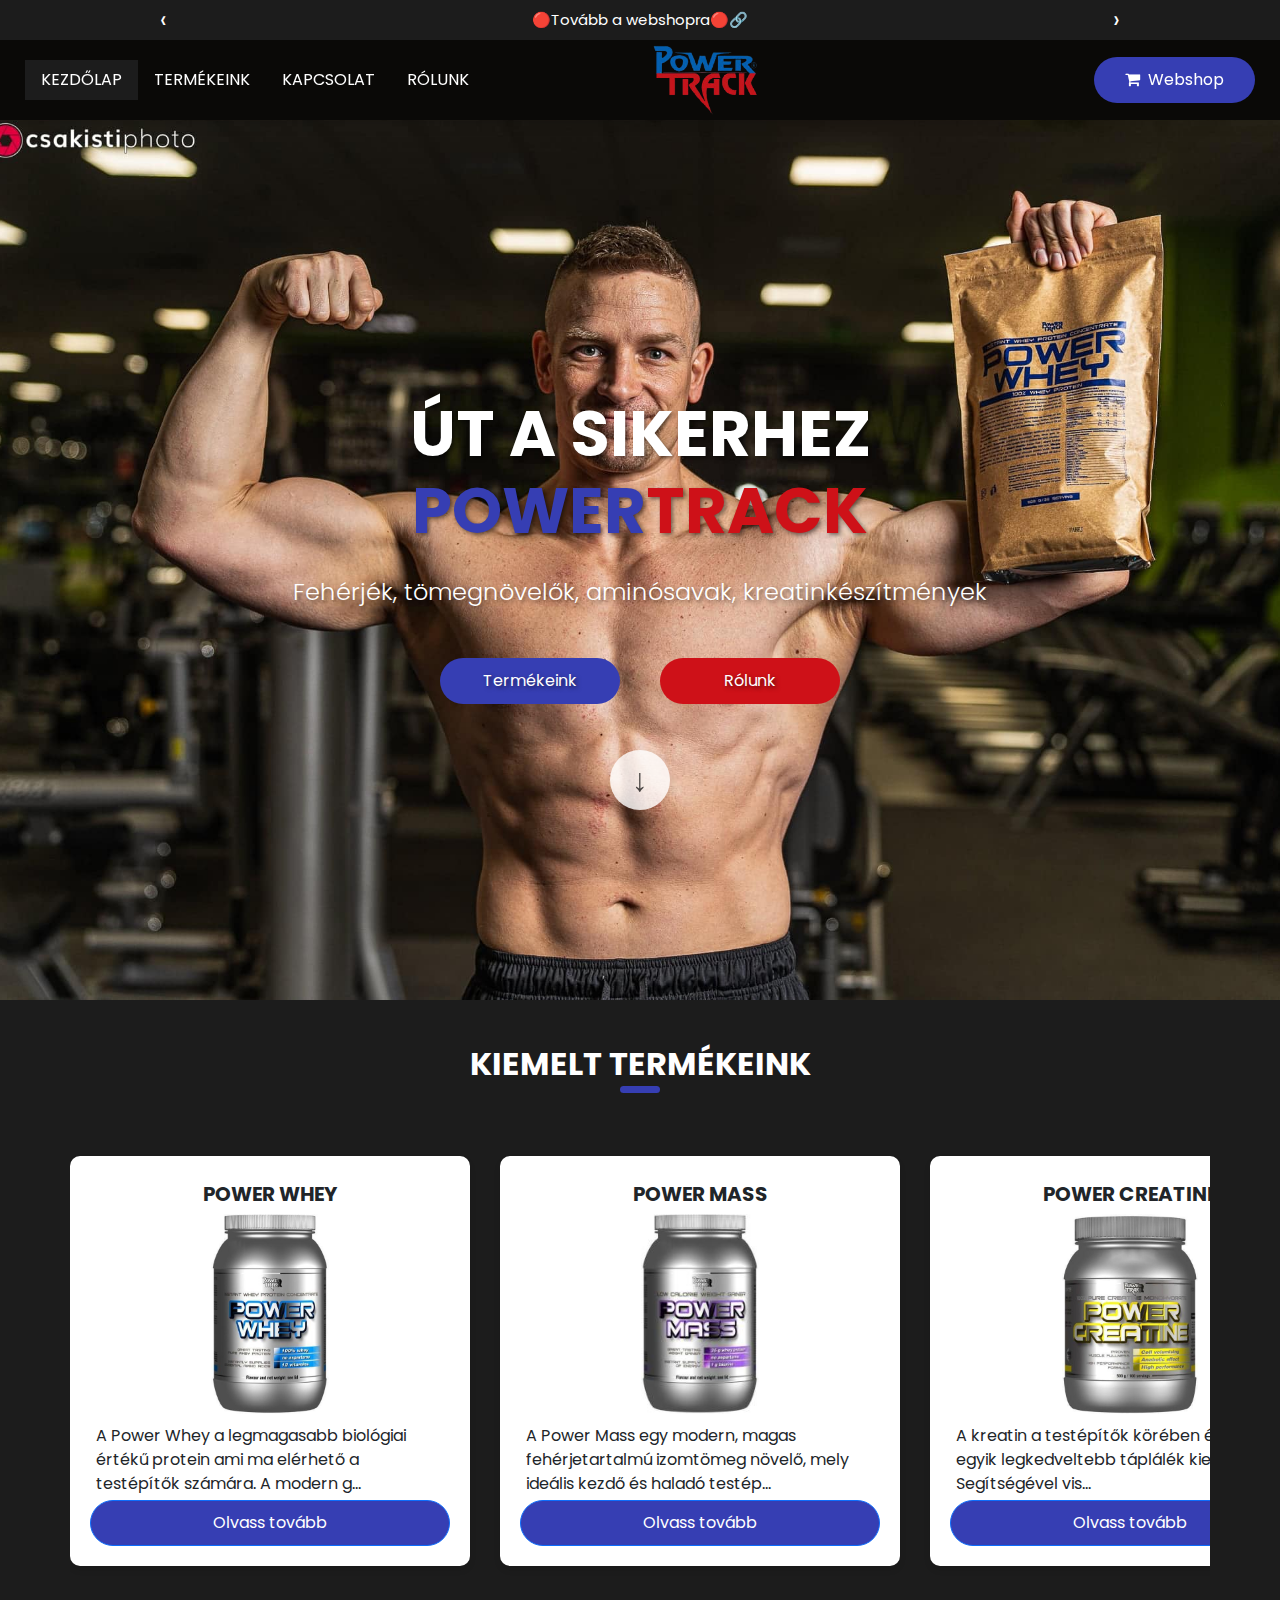
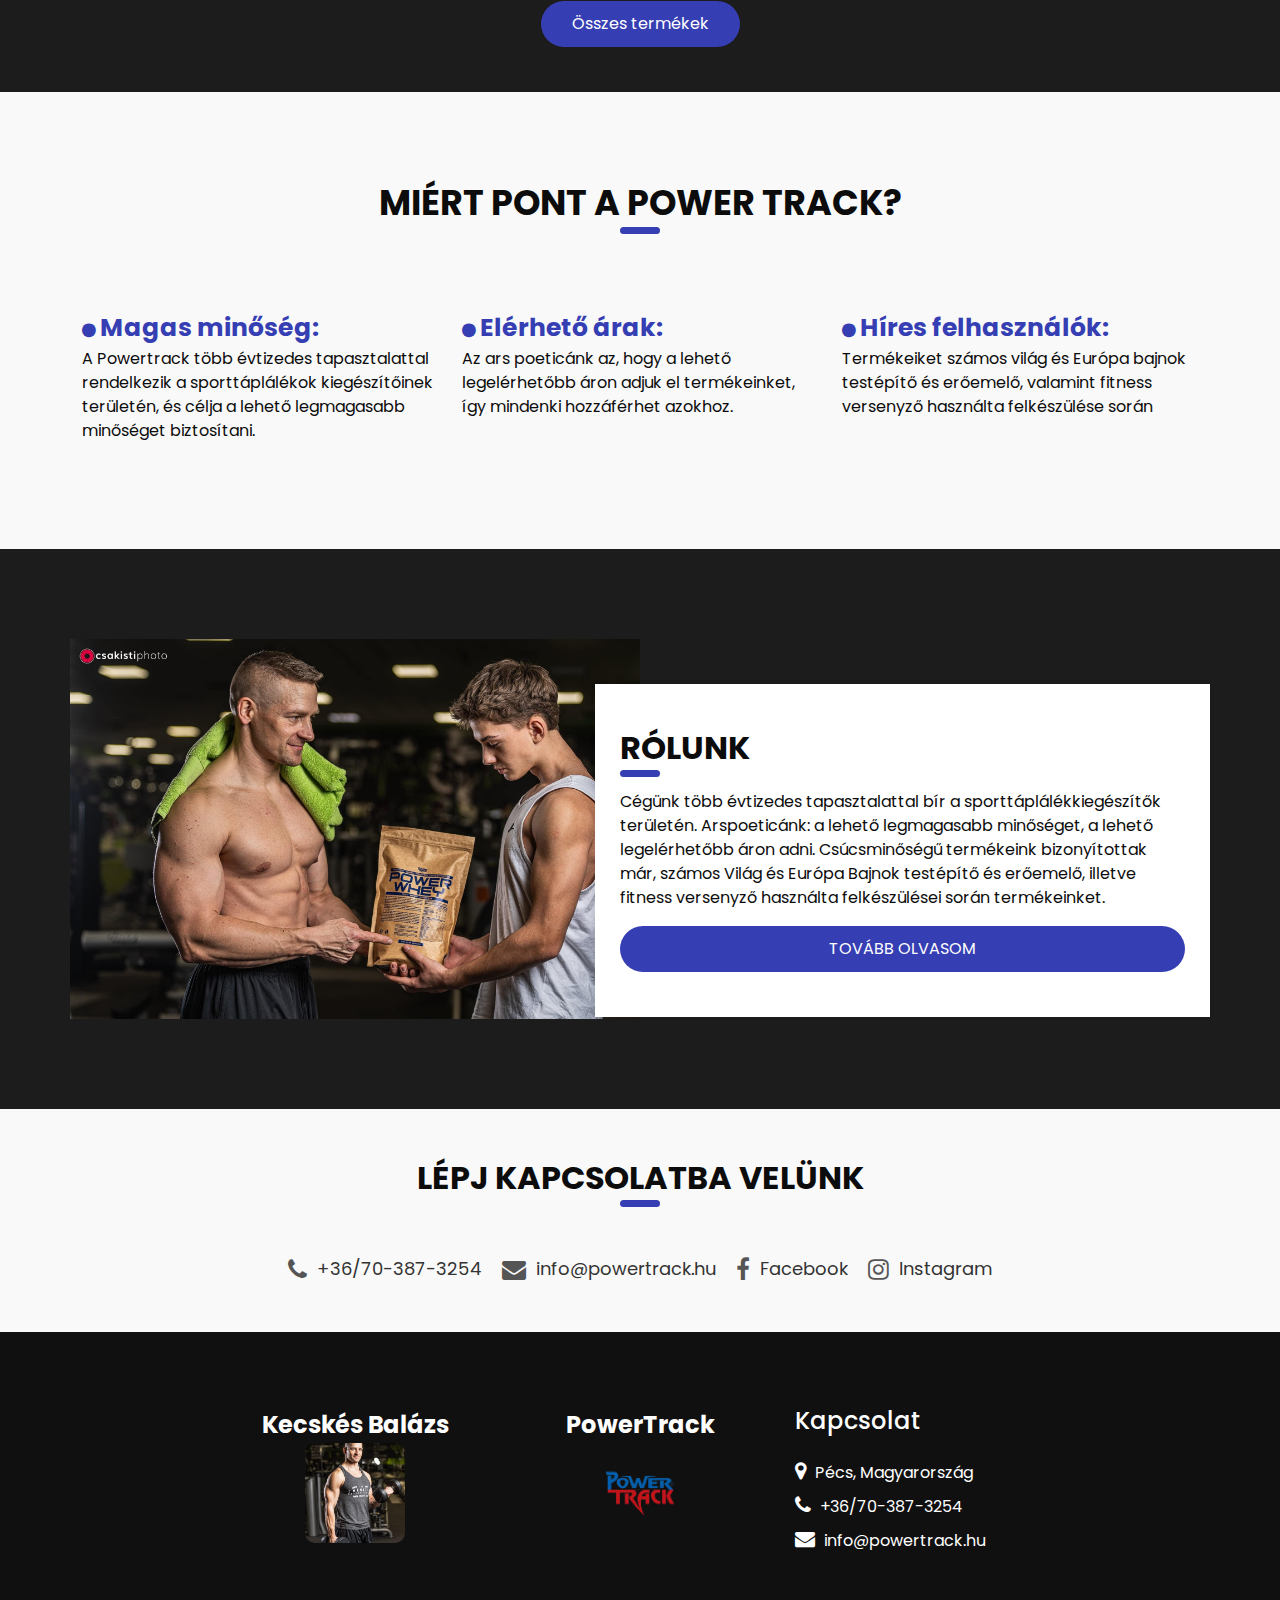
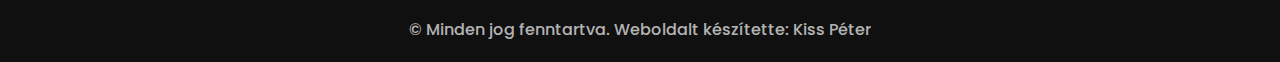
<file: index.html>
<!DOCTYPE html>
<html lang="hu">
<head>
  <meta charset="utf-8" />
  <meta http-equiv="X-UA-Compatible" content="IE=edge" />
  <meta name="viewport" content="width=device-width, initial-scale=1, shrink-to-fit=no" />
  <meta name="keywords" content="" />
  <meta name="description" content="PowerTrack - Magasminőségű fehérjék, tömegnövelők, aminosavak és kreatin készítmények." />
  <meta name="author" content="" />
  <link rel="shortcut icon" href="assets/img/favicon.png" type="image/x-icon">
  <title>PowerTrack - Prémium Táplálékkiegészítők - Út a sikerhez</title>
  <link href="https://cdn.jsdelivr.net/npm/bootstrap@5.3.3/dist/css/bootstrap.min.css" rel="stylesheet">
  <link href="https://fonts.googleapis.com/css?family=Open+Sans:400,700|Poppins:400,600,700&display=swap" rel="stylesheet">
  <link href="css/style.css" rel="stylesheet" />
</head>

<body>
  <div id="scroll-arrow" class="scroll-arrow">↓</div>
  <header class="header">
    <div class="header_top">
      <!-- Fejléc felső része ha van -->
    </div>
    <div class="header_bottom">
      <div class="container-fluid">
        <nav class="navbar navbar-expand-lg custom_nav-container">
          <div class="d-flex align-items-center">
            <button class="navbar-toggler" type="button" data-bs-toggle="collapse" data-bs-target="#navbarNav">
              <span class="navbar-toggler-icon"></span>
            </button>
            <div class="collapse navbar-collapse" id="navbarNav">
              <ul class="navbar-nav me-auto mb-2 mb-lg-0">
                <li class="nav-item active">
                  <a class="nav-link" href="index.html">Kezdőlap</a>
                </li>
                <li class="nav-item">
                  <a class="nav-link" href="products.html">Termékeink</a>
                </li>
                <li class="nav-item">
                  <a class="nav-link" href="contact.html">Kapcsolat</a>
                </li>
                <li class="nav-item">
                  <a class="nav-link" href="about.html">Rólunk</a>
                </li>
              </ul>
            </div>
          </div>

          <a class="navbar-brand mx-auto" href="index.html">
            <img src="assets/img/cropped-nowhite.png" alt="PowerTrack logo" width="150">
          </a>

          <div class="d-flex align-items-center ms-lg-auto">
            <a href="https://0ri1ug-j1.myshopify.com/" class="btn btn-cart">
              <i class="fa fa-shopping-cart me-2"></i>Webshop
            </a>
          </div>
        </nav>
      </div>
    </div>
  </header>

  <!-- Fő Hero Szekció -->
  <section class="hero-section">
    <div class="hero-media">
      <img class="hero-img desktop-img" src="assets/img/homepage/powertrack.jpeg" alt="PowerTrack főoldal">
      <img class="hero-img mobile-img" src="assets/img/img/powerwhey.jpeg" alt="Mobil nézet">
    </div>

    <div class="hero-content container">
      <div class="hero-text text-center">
        <h1 class="hero-title mb-4">
          ÚT A SIKERHEZ <br>
          <span class="brand-blue">POWER</span><span class="brand-red">TRACK</span>
        </h1>
        <p class="hero-subtitle lead mb-5">
          Fehérjék, tömegnövelők, aminósavak, kreatinkészítmények
        </p>
        <div class="hero-actions">
          <a href="products.html" class="btn btn-hero btn-hero-primary me-3">Termékeink</a>
          <a href="about.html" class="btn2 btn btn-hero btn-hero-secondary">Rólunk</a>
        </div>
      </div>
    </div>
  </section>

  <!-- Fejléc -->

  <section class="service_section layout_padding2">
    <div class="container">
      <a href="products.html" class="heading_container heading_center">
        <h2>
          Kiemelt termékeink
        </h2>
      </a>
      <div class="row" id="featured-products"> </div>
      </div>
      <div class="btn_container">
        <a href="products.html#all-products" class="btn">Összes termékek</a>
      </div>
  </section>

  <section class="client_section layout_padding">
    <div class="container">
      <div class="heading_container heading_center">
        <h2>Miért pont a Power Track?</h2>
      </div>
      <div class="row">
        <div class="col-md-4">
          <div class="detail-box">
            <a class="contact_link2">
              <i class="fa fa-circle" aria-hidden="true"></i>
              <span>Magas minőség:</span>
            </a>
            <div class="text-box">
              <p>
                A Powertrack több évtizedes tapasztalattal rendelkezik a sporttáplálékok kiegészítőinek területén, és célja a lehető legmagasabb minőséget biztosítani.
              </p>
            </div>
          </div>
        </div>
        <div class="col-md-4">
          <div class="detail-box">
            <a class="contact_link2">
              <i class="fa fa-circle" aria-hidden="true"></i>
              <span>Elérhető árak:</span>
            </a>
            <div class="text-box">
              <p>
                Az ars poeticánk az, hogy a lehető legelérhetőbb áron adjuk el termékeinket, így mindenki hozzáférhet azokhoz.
              </p>
            </div>
          </div>
        </div>
        <div class="col-md-4">
          <div class="detail-box">
            <a class="contact_link2">
              <i class="fa fa-circle" aria-hidden="true"></i>
              <span>Híres felhasználók:</span>
            </a>
            <div class="text-box">
              <p>
                Termékeiket számos világ és Európa bajnok testépítő és erőemelő, valamint fitness versenyző használta felkészülése során
              </p>
            </div>
          </div>
        </div>
      </div>
    </div>
  </section>
  
<section id="about-section" class="about_section layout_padding">
  <div class="container">
    <div class="row">
      <div class="col-12 col-md-6 px-0">
        <div class="img_container">
          <div class="img-box">
            <img src="assets/img/img/kikvagyunkmi.jpeg" alt="Kik vagyunk mi?" />
          </div>
        </div>
      </div>
      <div class="col-12 col-md-6 px-0">
        <div class="detail-box">
          <div class="heading_container ">
            <h2>
              Rólunk
            </h2>
          </div>
          <p>
            Cégünk több évtizedes tapasztalattal bír a sporttáplálékkiegészítők területén.  Arspoeticánk: a lehető legmagasabb minőséget, a lehető legelérhetőbb áron adni. Csúcsminőségű termékeink bizonyítottak már, számos Világ és Európa Bajnok testépítő és erőemelő, illetve fitness versenyző használta felkészülései során termékeinket.
          </p>
          <div class="btn-box">
            <a href="/about.html" class="btn btn-primary">
              Tovább olvasom
          </a>
          </div>
        </div>
      </div>
    </div>
  </div>
</section>

<section class="contact_section layout_padding">
  <div class="container">
      <div class="heading_container heading_center">
          <h2>Lépj kapcsolatba velünk</h2>
      </div>
      <div class="contact_links">
          <a href="tel:+36703873254" class="contact_item">
              <i class="fa fa-phone" aria-hidden="true"></i>
              <span>+36/70-387-3254</span>
          </a>
          <a href="mailto:info@powertrack.hu" class="contact_item">
              <i class="fa fa-envelope" aria-hidden="true"></i>
              <span>info@powertrack.hu</span>
          </a>
          <a href="https://www.facebook.com/p/Power-Track-100064972115437/" target="_blank" class="contact_item">
              <i class="fa fa-facebook" aria-hidden="true"></i>
              <span>Facebook</span>
          </a>
          <a href="https://instagram.com/power_track_slimmi" target="_blank" class="contact_item">
              <i class="fa fa-instagram" aria-hidden="true"></i>
              <span>Instagram</span>
          </a>
      </div>
  </div>
</section>
  <script src="js/custom.js"></script>
  <script src="https://cdn.jsdelivr.net/npm/bootstrap@5.3.0-alpha3/dist/js/bootstrap.bundle.min.js"></script>
</html>
</file>
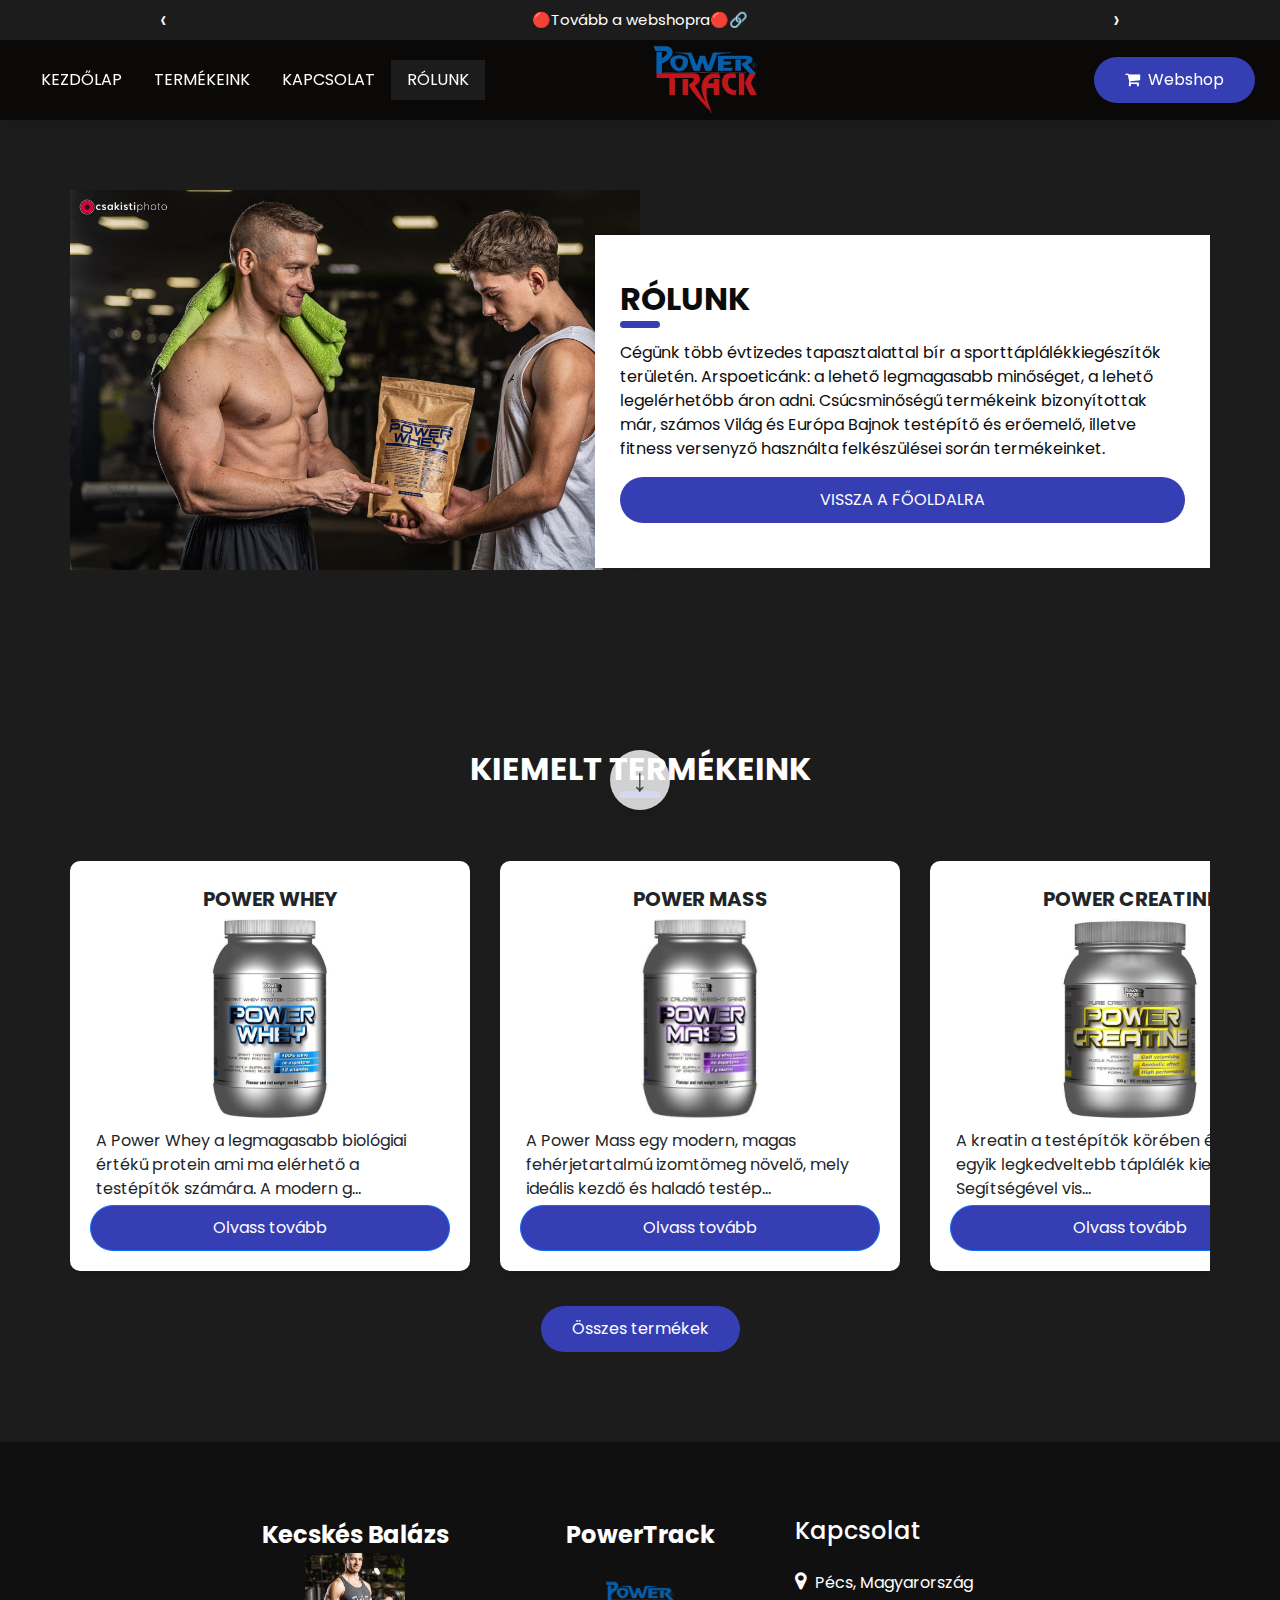
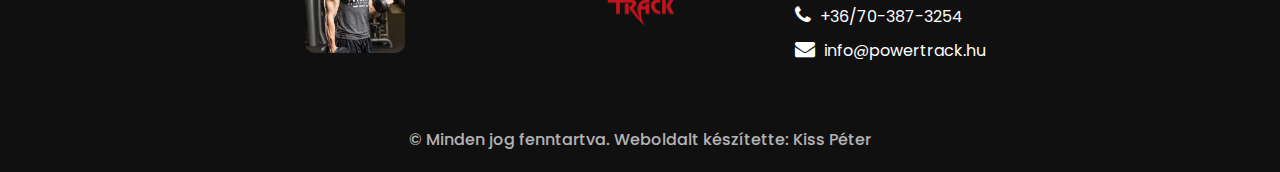
<file: about.html>
<!DOCTYPE html>
<html lang="hu">
<head>
  <meta charset="utf-8" />
  <meta http-equiv="X-UA-Compatible" content="IE=edge" />
  <meta name="viewport" content="width=device-width, initial-scale=1, shrink-to-fit=no" />
  <meta name="keywords" content="" />
  <meta name="description" content="Cégünk több évtizedes tapasztalattal bír a sporttáplálékkiegészítők területén.  Arspoeticánk: a lehető legmagasabb minőséget, a lehető legelérhetőbb áron adni. Csúcsminőségű termékeink bizonyítottak már, számos Világ és Európa Bajnok testépítő és erőemelő, illetve fitness versenyző használta felkészülései során termékeinket." />
  <meta name="author" content="" />
  <link rel="shortcut icon" href="assets/img/favicon.png" type="image/x-icon">
  <title>PowerTrack - Rólunk - Út a sikerhez</title>
  <link href="https://cdn.jsdelivr.net/npm/bootstrap@5.3.3/dist/css/bootstrap.min.css" rel="stylesheet" integrity="sha384-QWTKZyjpPEjISv5WaRU9OFeRpok6YctnYmDr5pNlyT2bRjXh0JMhjY6hW+ALEwIH" crossorigin="anonymous">
  <link href="https://fonts.googleapis.com/css?family=Open+Sans:400,700|Poppins:400,600,700&display=swap" rel="stylesheet" />
  <link href="css/style.css" rel="stylesheet" />
</head>
<body>
  <div id="scroll-arrow" class="scroll-arrow">↓</div>
  <header class="header">
    <div class="header_top">
      <!-- Fejléc felső része ha van -->
    </div>
    <div class="header_bottom">
      <div class="container-fluid">
        <nav class="navbar navbar-expand-lg custom_nav-container">
          <div class="d-flex align-items-center">
            <button class="navbar-toggler" type="button" data-bs-toggle="collapse" data-bs-target="#navbarNav">
              <span class="navbar-toggler-icon"></span>
            </button>
            <div class="collapse navbar-collapse" id="navbarNav">
              <ul class="navbar-nav me-auto mb-2 mb-lg-0">
                <li class="nav-item">
                  <a class="nav-link" href="index.html">Kezdőlap</a>
                </li>
                <li class="nav-item">
                  <a class="nav-link active" href="products.html">Termékeink</a>
                </li>
                <li class="nav-item">
                  <a class="nav-link" href="contact.html">Kapcsolat</a>
                </li>
                <li class="nav-item active">
                  <a class="nav-link" href="about.html">Rólunk</a>
                </li>
              </ul>
            </div>
          </div>

          <a class="navbar-brand mx-auto" href="index.html">
            <img src="assets/img/cropped-nowhite.png" alt="PowerTrack logo" width="150">
          </a>

          <div class="d-flex align-items-center ms-lg-auto">
            <a href="webshop.html" class="btn btn-cart">
              <i class="fa fa-shopping-cart me-2"></i>Webshop
            </a>
          </div>
        </nav>
      </div>
    </div>
  </header>
  <section id="about-section" class="about_section layout_padding">
    <div class="container">
      <div class="row">
        <div class="col-12 col-md-6 px-0">
          <div class="img_container">
            <div class="img-box">
              <img src="assets/img/img/kikvagyunkmi.jpeg" alt="Kik vagyunk mi?" />
            </div>
          </div>
        </div>
        <div class="col-12 col-md-6 px-0">
          <div class="detail-box">
            <div class="heading_container ">
              <h2>
                Rólunk
              </h2>
            </div>
            <p>
              Cégünk több évtizedes tapasztalattal bír a sporttáplálékkiegészítők területén.  Arspoeticánk: a lehető legmagasabb minőséget, a lehető legelérhetőbb áron adni. Csúcsminőségű termékeink bizonyítottak már, számos Világ és Európa Bajnok testépítő és erőemelő, illetve fitness versenyző használta felkészülései során termékeinket.
            </p>
            <div class="btn-box">
              <a href="/index.html" class="btn btn-primary">
                Vissza a főoldalra
              </a>
            </div>
          </div>
        </div>
      </div>
    </div>
  </section>

  <section class="service_section layout_padding">
    <div class="container">
      <a href="products.html" class="heading_container heading_center">
        <h2>
          Kiemelt termékeink
        </h2>
      </a>
      <div class="row" id="featured-products"> </div>
      </div>
      <div class="btn_container">
        <a href="products.html#all-products" class="btn">Összes termékek</a>
      </div>
  </section>

  <script src="js/custom.js"></script>
  <script src="https://cdn.jsdelivr.net/npm/bootstrap@5.3.0-alpha3/dist/js/bootstrap.bundle.min.js"></script>
</body>

</html>
</file>
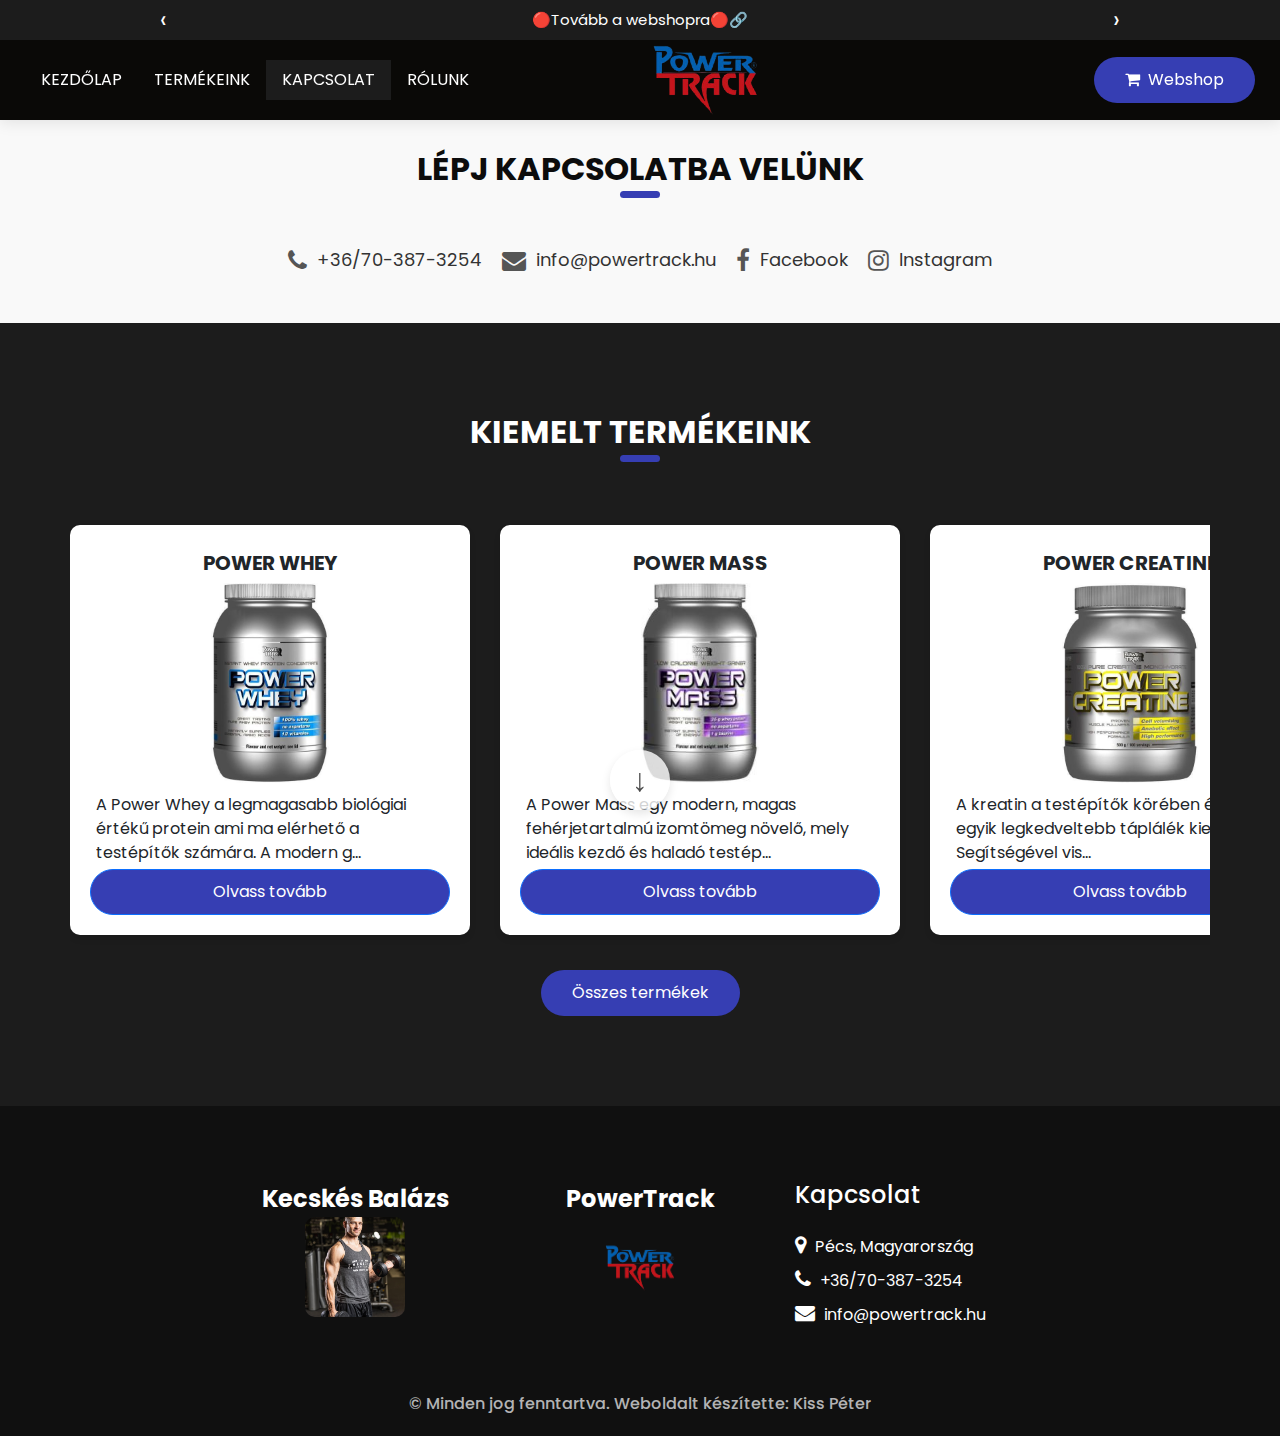
<file: contact.html>
<!DOCTYPE html>
<html lang="hu">
<head>
  <meta charset="utf-8" />
  <meta http-equiv="X-UA-Compatible" content="IE=edge" />
  <meta name="viewport" content="width=device-width, initial-scale=1, shrink-to-fit=no" />
  <meta name="keywords" content="" />
  <meta name="description" content="Powertrack - Elérhetőség/kapcsolat: Telefon: +36=70-387-3254 E-Mail: info@powertrack.hu" />
  <meta name="author" content="" />
  <link rel="shortcut icon" href="assets/img/favicon.png" type="image/x-icon">
  <title>PowerTrack - Elérhetőség - Út a sikerhez</title>
  <link href="https://cdn.jsdelivr.net/npm/bootstrap@5.3.3/dist/css/bootstrap.min.css" rel="stylesheet" integrity="sha384-QWTKZyjpPEjISv5WaRU9OFeRpok6YctnYmDr5pNlyT2bRjXh0JMhjY6hW+ALEwIH" crossorigin="anonymous">
  <link href="https://fonts.googleapis.com/css?family=Open+Sans:400,700|Poppins:400,600,700&display=swap" rel="stylesheet" />
  <link href="css/style.css" rel="stylesheet" />
</head>
<body>
  <div id="scroll-arrow" class="scroll-arrow">↓</div>
  <header class="header">
    <div class="header_top">
      <!-- Fejléc felső része ha van -->
    </div>
    <div class="header_bottom">
      <div class="container-fluid">
        <nav class="navbar navbar-expand-lg custom_nav-container">
          <div class="d-flex align-items-center">
            <button class="navbar-toggler" type="button" data-bs-toggle="collapse" data-bs-target="#navbarNav">
              <span class="navbar-toggler-icon"></span>
            </button>
            <div class="collapse navbar-collapse" id="navbarNav">
              <ul class="navbar-nav me-auto mb-2 mb-lg-0">
                <li class="nav-item">
                  <a class="nav-link" href="index.html">Kezdőlap</a>
                </li>
                <li class="nav-item">
                  <a class="nav-link active" href="products.html">Termékeink</a>
                </li>
                <li class="nav-item active">
                  <a class="nav-link" href="contact.html">Kapcsolat</a>
                </li>
                <li class="nav-item">
                  <a class="nav-link" href="about.html">Rólunk</a>
                </li>
              </ul>
            </div>
          </div>

          <a class="navbar-brand mx-auto" href="index.html">
            <img src="assets/img/cropped-nowhite.png" alt="PowerTrack logo" width="150">
          </a>

          <div class="d-flex align-items-center ms-lg-auto">
            <a href="webshop.html" class="btn btn-cart">
              <i class="fa fa-shopping-cart me-2"></i>Webshop
            </a>
          </div>
        </nav>
      </div>
    </div>
  </header>

<section class="contact_section layout_padding">
    <div class="container">
        <div class="heading_container heading_center">
            <h2>Lépj kapcsolatba velünk</h2>
        </div>
        <div class="contact_links">
            <a href="tel:+36703873254" class="contact_item">
                <i class="fa fa-phone" aria-hidden="true"></i>
                <span>+36/70-387-3254</span>
            </a>
            <a href="mailto:info@powertrack.hu" class="contact_item">
                <i class="fa fa-envelope" aria-hidden="true"></i>
                <span>info@powertrack.hu</span>
            </a>
            <a href="https://www.facebook.com/p/Power-Track-100064972115437/" target="_blank" class="contact_item">
                <i class="fa fa-facebook" aria-hidden="true"></i>
                <span>Facebook</span>
            </a>
            <a href="https://instagram.com/power_track_slimmi" target="_blank" class="contact_item">
                <i class="fa fa-instagram" aria-hidden="true"></i>
                <span>Instagram</span>
            </a>
        </div>
    </div>
  </section>

  <section class="service_section layout_padding">
    <div class="container">
      <a href="products.html" class="heading_container heading_center">
        <h2>
          Kiemelt termékeink
        </h2>
      </a>
      <div class="row" id="featured-products"> </div>
      </div>
      <div class="btn_container">
        <a href="products.html#all-products" class="btn">Összes termékek</a>
      </div>
  </section>

  <script src="js/custom.js"></script>
  <script src="https://cdn.jsdelivr.net/npm/bootstrap@5.3.0-alpha3/dist/js/bootstrap.bundle.min.js"></script>
</body>
</html>
</file>
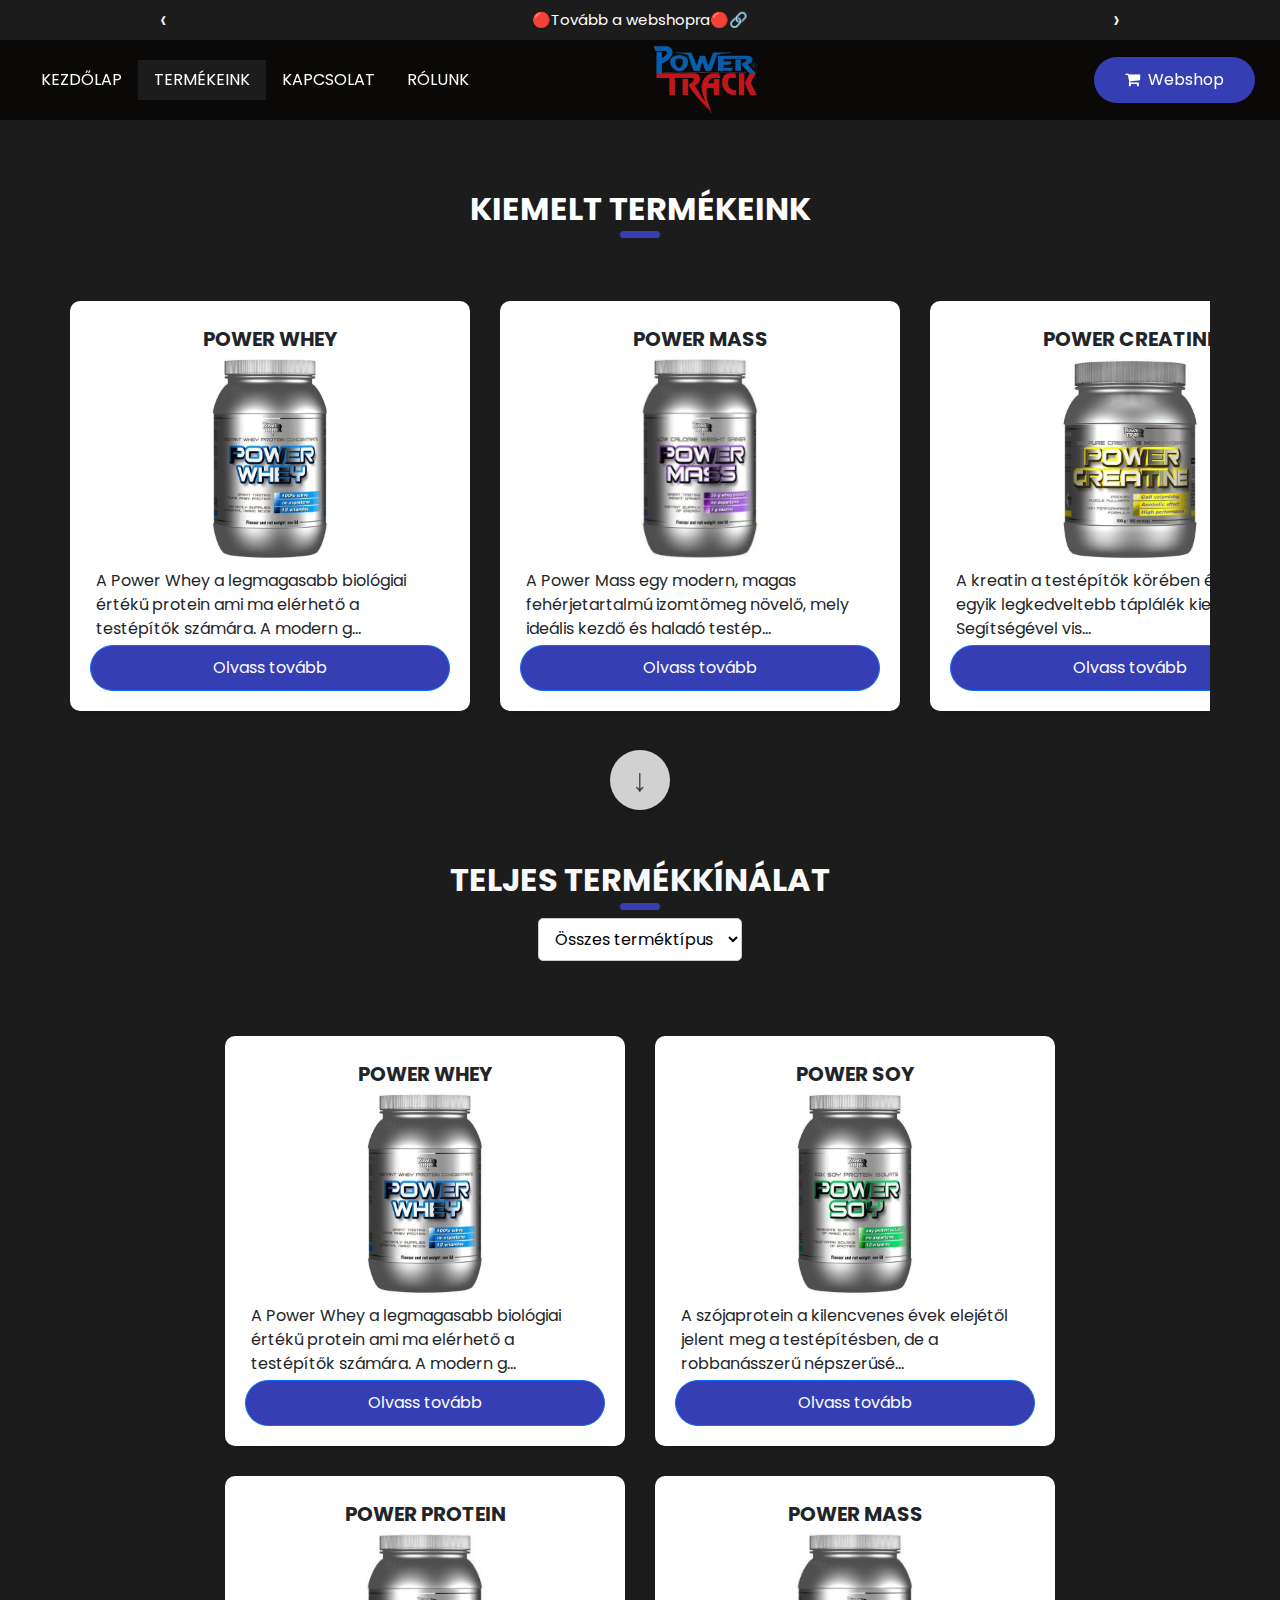
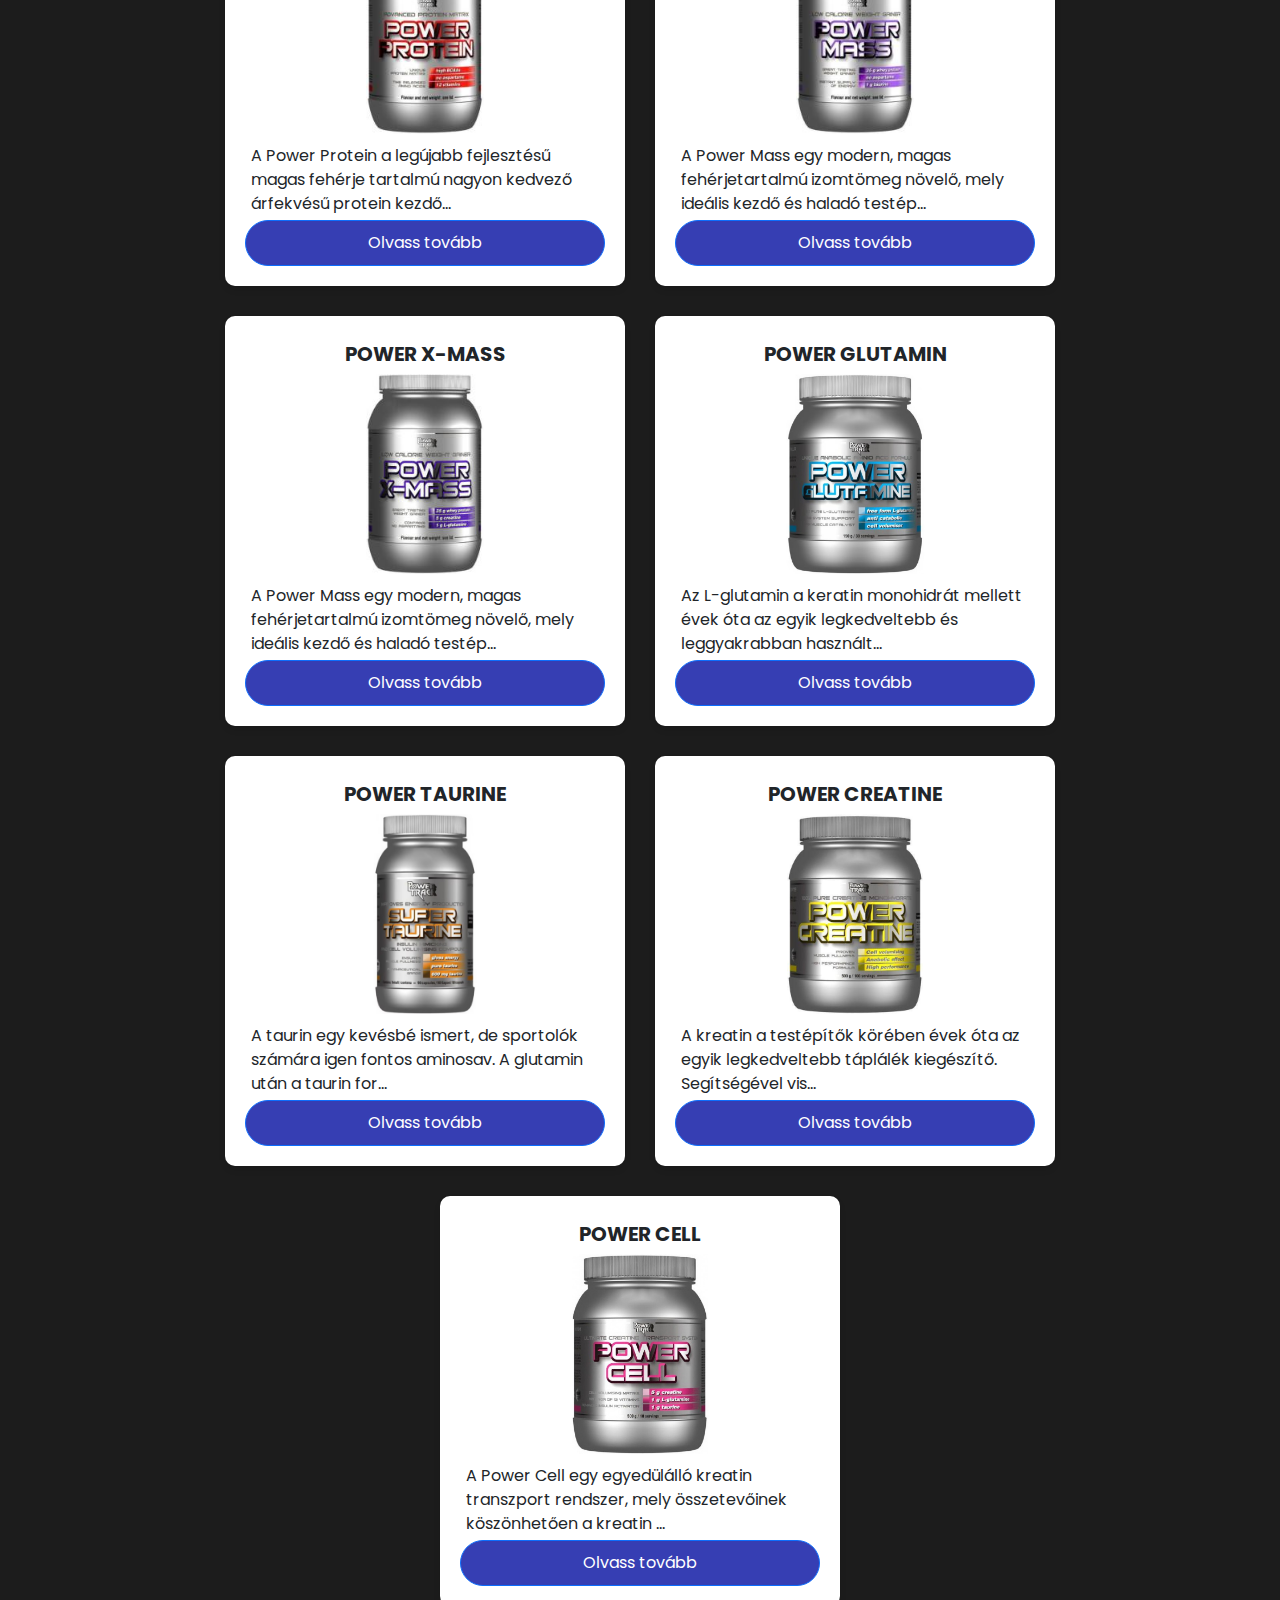
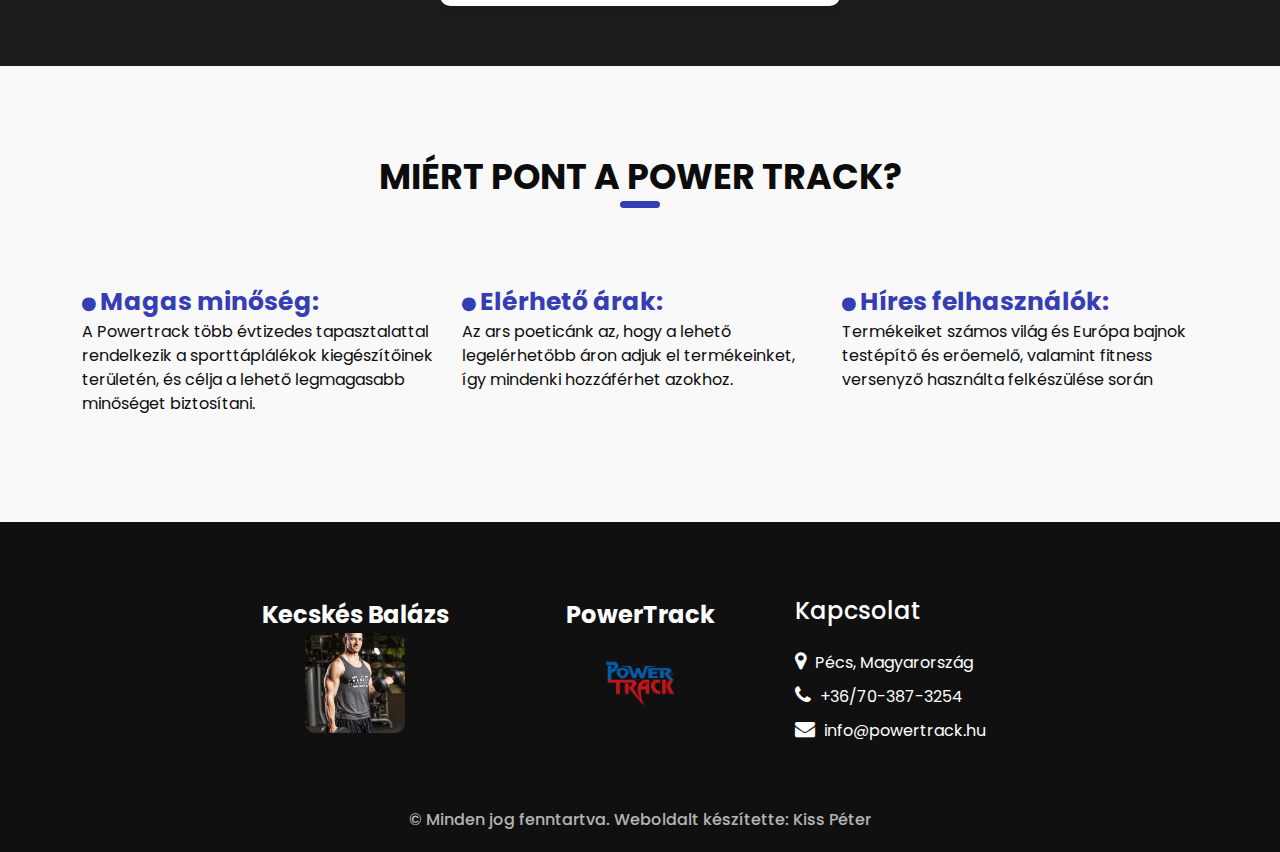
<file: products.html>
<!DOCTYPE html>
<html lang="hu">
    <head>
        <meta charset="utf-8" />
        <meta http-equiv="X-UA-Compatible" content="IE=edge" />
        <meta name="viewport" content="width=device-width, initial-scale=1, shrink-to-fit=no" />
        <meta name="keywords" content="" />
        <meta name="description" content="Powertrack - Termékeink: Fehérjék:, Power Whey, Power Soy, Power Protein, Tömegnövelők: Power Mass, Power X-Mass Aminosavak:, Power Glutamin, Power Taurine, Kreatin készítmények:, Power Creatin, Power Cell" />
        <meta name="author" content="" />
        <link rel="shortcut icon" href="assets/img/favicon.png" type="image/x-icon">
        <title>PowerTrack termékek | Fehérjék, tömegnövelők, aminósavak, kreatinkészítmények</title>
        <link href="https://cdn.jsdelivr.net/npm/bootstrap@5.3.3/dist/css/bootstrap.min.css" rel="stylesheet" integrity="sha384-QWTKZyjpPEjISv5WaRU9OFeRpok6YctnYmDr5pNlyT2bRjXh0JMhjY6hW+ALEwIH" crossorigin="anonymous">
        <link href="https://fonts.googleapis.com/css?family=Open+Sans:400,700|Poppins:400,600,700&display=swap" rel="stylesheet" />
        <link href="css/style.css" rel="stylesheet" />
    </head>
      <body>
        <div id="scroll-arrow" class="scroll-arrow">↓</div>
        <header class="header">
          <div class="header_top">
            <!-- Fejléc felső része ha van -->
          </div>
          <div class="header_bottom">
            <div class="container-fluid">
              <nav class="navbar navbar-expand-lg custom_nav-container">
                <div class="d-flex align-items-center">
                  <button class="navbar-toggler" type="button" data-bs-toggle="collapse" data-bs-target="#navbarNav">
                    <span class="navbar-toggler-icon"></span>
                  </button>
                  <div class="collapse navbar-collapse" id="navbarNav">
                    <ul class="navbar-nav me-auto mb-2 mb-lg-0">
                      <li class="nav-item">
                        <a class="nav-link" href="index.html">Kezdőlap</a>
                      </li>
                      <li class="nav-item active">
                        <a class="nav-link" href="products.html">Termékeink</a>
                      </li>
                      <li class="nav-item">
                        <a class="nav-link" href="contact.html">Kapcsolat</a>
                      </li>
                      <li class="nav-item">
                        <a class="nav-link" href="about.html">Rólunk</a>
                      </li>
                    </ul>
                  </div>
                </div>
      
                <a class="navbar-brand mx-auto" href="index.html">
                  <img src="assets/img/cropped-nowhite.png" alt="PowerTrack logo" width="150">
                </a>
      
                <div class="d-flex align-items-center ms-lg-auto">
                  <a href="webshop.html" class="btn btn-cart">
                    <i class="fa fa-shopping-cart me-2"></i>Webshop
                  </a>
                </div>
              </nav>
            </div>
          </div>
        </header>
      
        
        <section class="service_section layout_padding">
          <div class="container">
            <div class="heading_container heading_center">
              <h2>
                Kiemelt termékeink
              </h2>
            </div>
            <div class="row" id="featured-products">
            </div>
        </section>
      
        <section class="product_list_section layout_padding2">
          <div class="container">
            <div class="heading_container heading_center">
              <h2>Teljes termékkínálat</h2>
              <div class="filters">
                <select id="type-filter">
                  <option value="all">Összes terméktípus</option>
                  <option value="Fehérje">Fehérje</option>
                  <option value="Tömegnövelő">Tömegnövelő</option>
                  <option value="Aminosav">Aminosav</option>
                  <option value="Kreatin">Kreatin</option>
                </select>
              </div>
            </div>
            <div class="row" id="all-products"></div>
          </div>
        </section>

  <section class="client_section layout_padding">
    <div class="container">
      <div class="heading_container heading_center">
        <h2>Miért pont a Power Track?</h2>
      </div>
      <div class="row">
        <div class="col-md-4">
          <div class="detail-box">
            <a class="contact_link2">
              <i class="fa fa-circle" aria-hidden="true"></i>
              <span>Magas minőség:</span>
            </a>
            <div class="text-box">
              <p>
                A Powertrack több évtizedes tapasztalattal rendelkezik a sporttáplálékok kiegészítőinek területén, és célja a lehető legmagasabb minőséget biztosítani.
              </p>
            </div>
          </div>
        </div>
        <div class="col-md-4">
          <div class="detail-box">
            <a class="contact_link2">
              <i class="fa fa-circle" aria-hidden="true"></i>
              <span>Elérhető árak:</span>
            </a>
            <div class="text-box">
              <p>
                Az ars poeticánk az, hogy a lehető legelérhetőbb áron adjuk el termékeinket, így mindenki hozzáférhet azokhoz.
              </p>
            </div>
          </div>
        </div>
        <div class="col-md-4">
          <div class="detail-box">
            <a class="contact_link2">
              <i class="fa fa-circle" aria-hidden="true"></i>
              <span>Híres felhasználók:</span>
            </a>
            <div class="text-box">
              <p>
                Termékeiket számos világ és Európa bajnok testépítő és erőemelő, valamint fitness versenyző használta felkészülése során
              </p>
            </div>
          </div>
        </div>
      </div>
    </div>
  </section>
  
  <script src="js/custom.js"></script>
  <script src="https://cdn.jsdelivr.net/npm/bootstrap@5.3.0-alpha3/dist/js/bootstrap.bundle.min.js"></script>
</body>
</html>
</file>
<file: css/style.css>
/* Import */
@import url("font-awesome.min.css");

/* Base Styles */
body {
  font-family: "Poppins", sans-serif;
  color: #0c0c0c;
  background-color: #ffffff;
}

html {
  scroll-behavior: smooth;
}

html, body {
  overflow-x: hidden;
  max-width: 100%;
}

a,
a:hover,
a:focus {
  text-decoration: none;
}

a:hover,
a:focus {
  color: initial;
}

.btn,
.btn:focus {
  outline: none !important;
  -webkit-box-shadow: none;
          box-shadow: none;
}

/* Layout Padding */

.layout_padding {
  padding-top: 90px;
  padding-bottom: 90px;
}

.layout_padding2 {
  padding-top: 45px;
  padding-bottom: 45px;
}

.layout_padding2-top {
  padding-top: 45px;
}

.layout_padding2-bottom {
  padding-bottom: 45px;
}

.layout_padding-top {
  padding-top: 90px;
}

.layout_padding-bottom {
  padding-bottom: 90px;
}

/* Heading Container */
.heading_container {
  display: flex;
  flex-direction: column;
}

.heading_container h2 {
  position: relative;
  font-weight: bold;
  text-transform: uppercase;
  padding-bottom: 10px;
  text-align: left;
}

.heading_container h2::before {
  content: "";
  width: 40px;
  height: 7px;
  background-color: #363eb3;
  border-radius: 10px;
  position: absolute;
  bottom: 0;
  left: 1;
}

.heading_container.heading_center {
  align-items: center;
  text-align: center;
}

.heading_container.heading_center h2::before {
  left: 50%;
  transform: translateX(-50%);
}

/* Header Section */

/* === Announcement Bar Stílusok === */
.header_top {
  position: relative;
  display: flex;
  justify-content: space-between;
  align-items: center;
  background-color: #1c1c1c;
}

.announcement-bar {
  flex: 1;
  display: flex;
  align-items: center;
  justify-content: center;
  gap: 15px;
  min-height: 40px;
  position: relative;
}

.announcement-container {
  position: relative;
  width: 70%;
  height: 40px;
  overflow: hidden;
  perspective: 800px;
}

.announcement {
  position: absolute;
  width: 100%;
  height: 100%; /* Teljes magasság kitöltése */
  top: 0;
  left: 0;
  display: flex;
  align-items: center; /* Függőleges középre igazítás */
  justify-content: center; /* Vízszintes középre igazítás */
  opacity: 0;
  transition: opacity 0.5s ease;
  color: #fff;
  font-size: 15px;
  padding: 0 15px;
}

.announcement.active {
  opacity: 1;
  transform: translateX(0);
}

.announcement.next {
  transform: translateX(100%);
}

.announcement.prev {
  transform: translateX(-100%);
  opacity: 0;
}

.nav-arrow {
  background: none;
  border: none;
  color: #fff;
  font-size: 24px;
  cursor: pointer;
  padding: 0 10px;
  transition: color 0.3s ease;
  display: flex;
  align-items: center;
  height: 100%;
}

.nav-arrow:hover {
  color: #363eb3;
}

/* === Reszponzív Stílusok === */
@media (max-width: 768px) {
  .announcement-bar {
    position: relative;
    gap: 8px;
    min-height: 50px;
  }

  .announcement-container {
    height: auto;
    min-height: 50px;
  }

  .announcement {
    line-height: 1.4;
    padding: 8px 15px;
    display: flex;
    align-items: center;
    justify-content: center;
    min-height: 50px;
    font-size: 10px;
  }

  .announcement.active {
    transform: translateY(0) translateX(0);
  }

  .nav-arrow {
    font-size: 20px;
    padding: 0 5px;
  }
}

@media (max-width: 480px) {
  .announcement {
    flex-direction: column;
    line-height: 1.3;
    padding: 10px;
  }
  
  .announcement-container {
    width: 75%;
  }
}
.header {
  padding: 0;
  position: fixed;
  top: 0;
  width: 100%;
  z-index: 1000;
}

.header .container-fluid {
  padding-right: 25px;
  padding-left: 25px;
}

.header .nav_container {
  margin: 0 auto;
}

.header_top {
  background-color: #1c1c1c;
  position: relative;
  justify-content: space-between;
  align-items: center;
}

#navbarSupportedContent {
  justify-content: space-between;
}

.custom_nav-container {
  z-index: 99999;
  padding: 0;
}

.custom_nav-container .navbar-nav {
  margin-left: auto;
}

.custom_nav-container .navbar-nav .nav-item .nav-link {
  padding: 0;
  padding: 35px 15px 10px 15px;
  color: #ffffff;
  text-align: center;
  text-transform: uppercase;
  transition: all .2s;
}

.custom_nav-container .navbar-nav .nav-item:hover .nav-link, 
.custom_nav-container .navbar-nav .nav-item.active .nav-link {
  background-color: #1c1c1c;
}

.navbar-brand {
  
  display: flex;
  flex-direction: column;
  align-items: center;
}

.navbar-brand img {
  height: 70px;
  width: auto;
  transition: all 0.3s;
}

.navbar-brand span {
  font-weight: bold;
  color: #ffffff;
  font-size: 24px;
}

.custom_nav-container .navbar-toggler {
  outline: none;
  padding: 0;
  width: 37px;
  height: 42px;
  transition: all 0.3s;
}

.custom_nav-container .navbar-toggler span {
  display: block;
  width: 32px;
  height: 4px;
  background-color: #ffffff;
  border-radius: 15px;
  margin: 7px 0;
  transition: all 0.3s;
  position: relative;
}

.custom_nav-container .navbar-toggler span::before, 
.custom_nav-container .navbar-toggler span::after {
  content: "";
  position: absolute;
  left: 0;
  height: 100%;
  width: 100%;
  background-color: #ffffff;
  border-radius: 15px;
  top: -10px;
  transition: all 0.3s;
}

.custom_nav-container .navbar-toggler span::after {
  top: 10px;
}

.custom_nav-container .navbar-toggler[aria-expanded="true"] {
  transform: rotate(360deg);
}

.custom_nav-container .navbar-toggler[aria-expanded="true"] span {
  transform: rotate(45deg);
}

.custom_nav-container .navbar-toggler[aria-expanded="true"] span::before, 
.custom_nav-container .navbar-toggler[aria-expanded="true"] span::after {
  transform: rotate(90deg);
  top: 0;
}

/* Hero Section */
.hero-section {
  position:relative;
  
  display: flex;
  align-items: center;
  overflow: hidden;
  min-height: 100vh;

}

body{padding-top: 100px;}

.hero-media {
  padding-top: 0px;
  position: absolute;
  top: 0;
  left: 0;
  width: 100%;
  height: 100%;
  z-index: 0;
  width: 100%;
  height: 100%;
  background: rgba(0, 0, 0, 0.5);
  z-index: 1;
  overflow: hidden;
}

.hero-img {
  width: 100%;
  height: 100%;
  object-fit: cover;
  object-position: center;
}

.hero-content {
  position: relative;
  z-index: 2;
  padding: 2rem;
  max-width: 1200px;
  margin: 0 auto;
}

.hero-text {
  text-align: center;
  color: #fff;
  text-shadow: 2px 2px 4px rgba(0,0,0,0.5);
}

.hero-title {
  font-size: 4rem;
  text-transform: uppercase;
  margin-bottom: 1.5rem;
  font-weight: 700;
}

.brand-blue { color: #363eb3; }
.brand-red { color: #CE1118; }

.hero-subtitle {
  font-size: 1.5rem;
  margin-bottom: 2.5rem;
}

.hero-actions {
  display: flex;
  gap: 1.5rem;
  justify-content: center;
}

.btn-hero-primary {
  padding: 1rem 2.5rem;
  border-radius: 30px;
  transition: all 0.3s;
  min-width: 180px;
}

.btn-hero-secondary {
  padding: 1rem 2.5rem;
  border-radius: 30px;
  transition: all 0.3s;
  min-width: 180px;
}

/* Mindkét gomb hover állapota */
.btn-hero-primary:hover,
.btn-hero-secondary:hover {
  background: transparent !important;
}

/* Primary gomb hover színezés (fehér szöveg + fehér keret) */
.btn-hero-primary:hover {
  color: #363eb3 !important;
  border-color: #363eb3 !important;
}

/* Secondary gomb hover színezés (piros szöveg + piros keret) */
.btn-hero-secondary:hover {
  color: #CE1118 !important;
  border-color: #CE1118 !important;
}

/* Reszponzív stílusok */
@media (max-width: 768px) {
  .hero-title {
    font-size: 2.2rem;
  }
  .hero-media {
    height: 100%;
    top: 0px; /* Felfelé tolás */
  }

  .hero-media .desktop-img {
    display: none;
  }
  
  .mobile-img {
    display: block;
  }
  
  
  .btn-hero-primary,
  .btn-hero-secondary {
    width: 100%;
    max-width: 300px;
  }
}

/* Slider Section */
.slider_section {
  flex: 1;
  display: flex;
  flex-direction: column;
  justify-content: center;
  color: #ffffff;
  margin-top: 0;
}

.slider_section .row {
  align-items: center;
}

.slider_section .detail-box {
  width: 100%;
  margin: 0 auto;
}

.slider_section .detail-box h1 {
  text-transform: uppercase;
  font-size: 3rem;
  color: #ffffff;
  font-weight: 600;
}

.slider_section .detail-box .blue {
  color: #363eb3;
}

.slider_section .detail-box .red {
  color: #CE1118;
}

.slider_section .detail-box p {
  margin-top: 25px;
}

.slider_section .detail-box .btn-box {
  display: flex;
  margin-top: 30px;
}

.slider_section .detail-box .btn-box a {
  width: 180px;
  text-align: center;
  margin: 5px;
}

.slider_section .detail-box .btn-box .btn-1 {
  display: inline-block;
  padding: 10px 35px;
  background-color: #ffffff;
  color: #000000;
  transition: all 0.3s;
  border: 1px solid transparent;
}

.slider_section .detail-box .btn-box .btn-1:hover {
  background-color: transparent;
  border-color: #ffffff;
  color: #ffffff;
}

.slider_section .detail-box .btn-box .btn2 {
  display: inline-block;
  padding: 10px 35px;
  background-color: #CE1118;
  color: #ffffff;
  transition: all 0.3s;
  border: 1px solid transparent;
}

.slider_section .detail-box .btn-box .btn-2:hover {
  background-color: transparent;
  border-color: #363eb3;
  color: #363eb3;
}

.btn-box {
  display: flex;
  flex-direction: column;
  gap: 15px; /* Térköz a gombok között */
}

.top-buttons {
  display: flex;
  gap: 10px; /* Térköz a két felső gomb között */
}

@media (max-width: 768px) {
  .top-buttons {
    flex-direction: row /* Mobilnézetben függőleges elrendezés */
  }
}

.slider_section .detail-box .btn-box .btn-3:hover {
  background-color: transparent;
  border-color: #CE1118;
  color: #CE1118;
}

.slider_section .img-box {
  display: flex;
}

.slider_section .img-box img {
  width: 100%;
}

.slider_section .idicator_container {
  position: relative;
}

/* About Section */
.about_section {
  background-color: #1c1c1c;
}

.img-container {
  margin-bottom: 20px;
}

.about-image {
  max-width: 100%;
  height: auto;
  border-radius: 15px;
  box-shadow: 0 4px 15px rgba(0, 0, 0, 0.1);
}

.about-container {
  background-color: #ffffff;
  border-radius: 20px;
  box-shadow: 0 4px 15px rgba(0, 0, 0, 0.1);
  padding: 20px;
  text-align: center;
}

.about-container .detail-box h2 {
  margin-bottom: 20px;
}

.about-container .detail-box p {
  margin-bottom: 20px;
}

.about-container .btn-box {
  margin-top: 20px;
}

.about_section .img_container .img-box img {
  width: 100%;
}

.about_section .detail-box {
  background-color: #ffffff;
  padding: 45px 25px;
  box-shadow: 0 0 5px 0 rgba(0, 0, 0, 0.05);
  position: relative;
  margin-left: -45px;
  margin-top: 45px;
}

.about_section .detail-box p {
  margin-top: 5px;
}

.about_section .detail-box a {
  display: inline-block;
  padding: 10px 35px;
  background-color: #363eb3;
  color: #ffffff;
  transition: all 0.3s;
  border: 1px solid transparent;
  text-transform: uppercase;
}

.about_section .detail-box a:hover {
  background-color: transparent;
  border-color: #363eb3;
  color: #363eb3;
}

/* Service Section */
.service_section {
  background-color: #1c1c1c;
}

.service_section .heading_container {
  color: #ffffff;
}

.service_section .box {
  background-color: #ffffff;
  padding: 25px 15px;
  text-align: center;
  box-shadow: 0 0 15px 0 rgba(0, 0, 0, 0.2);
  margin-top: 45px;
}

.service_section .box .img-box svg {
  width: 75px;
  height: auto;
  fill: #1c1c1c;
}

.service_section .box .detail-box {
  margin-top: 25px;
}

.service_section .box .detail-box h6 {
  font-size: 18px;
  font-weight: bold;
  text-transform: uppercase;
  margin-bottom: 20px;
}

.service_section .box .detail-box a {
  display: inline-block;
  padding: 8px 35px;
  background-color: #363eb3;
  color: #ffffff;
  transition: all 0.3s;
  border: 1px solid transparent;
  margin-top: 10px;
}

.service_section .box .detail-box a:hover {
  background-color: transparent;
  border-color: #363eb3;
  color: #363eb3;
}

.service_section .row {
  margin-top: 40px;
  display: flex;
  flex-wrap: wrap;
  justify-content: center;
}

/* Client Section */
.client_section {
  background-color: #f9f9f9;
}

.client_section .heading_container h2 {
  text-align: center;
  font-size: 35px;
  margin-bottom: 75px;
}

.client_section .box .img-box {
  width: 145px;
  align-items: center;
}

.client_section .box .img-box img {
  width: 100%;
  align-items: center;
}

.contact_link2 {
  color: #363eb3;
}

.client_section .contact_link2 span {
  font-size: 25px;
  font-weight: bold;
}

.client_section .box .detail-box {
  display: flex;
  flex-direction: column;
  align-items: center;
  margin-top: 20px;
}

.client_section .box .detail-box h4 {
  font-weight: bold;
  font-size: 18px;
  padding: 0 10px;
  border-bottom: 1px solid #ffffff;
}

.client_section .box .detail-box p {
  margin-top: 10px;
}

/* Info Section */
.info_section {
  background-color: #101010;
  color: #ffffff;
  padding: 75px 0 10px 0;
}

.info_section .row > div {
  margin-bottom: 25px;
}

.info_section .row {
  justify-content: center;
}

.info_section h5 {
  margin-bottom: 25px;
  font-size: 24px;
}

.info_section .info_logo {
  display: flex;
  flex-direction: column;
  align-items: flex-start;
}

.info_section .info_logo .navbar-brand {
  padding: 0;
  margin-bottom: 20px;
}

.info_section .info_logo .navbar-brand span {
  font-size: 24px;
  color: #ffffff;
}

.square-img {
  width: 100px;
  height: 100px;
  background-size: cover;
  background-position: center;
  border-radius: 10px;
}

.info_section .info_logo {
  align-items: center;
}

.info_section .info_links ul {
  padding: 0;
}

.info_section .info_links ul li {
  list-style-type: none;
}

.info_section .info_links ul li a {
  color: #ffffff;
}

.info_section .info_contact {
  display: flex;
  flex-direction: column;
}

.info_section .info_contact a {
  color: #ffffff;
  margin-bottom: 10px;
}

.info_section .info_contact a i {
  font-size: 20px;
  margin-right: 5px;
}

.info_section .info_form form input {
  outline: none;
  border: none;
  width: 100%;
  padding: 7px 10px;
  border-radius: 30px;
}

.info_section .info_form form button {
  padding: 8px 35px;
  outline: none;
  border: none;
  color: #ffffff;
  background: #363eb3;
  border-radius: 30px;
  margin-top: 15px;
  text-transform: uppercase;
}

.info_section .info_form .social_box {
  margin-top: 25px;
  width: 100%;
  display: flex;
}

.info_section .info_form .social_box a {
  margin-right: 10px;
  color: #ffffff;
  font-size: 20px;
}

/* Footer Section */
.footer_section {
  font-weight: 500;
  display: flex;
  justify-content: center;
  padding: 20px;
  background-color: #101010;
}

.footer_section p {
  color: rgba(254, 254, 255, 0.7);
  margin: 0;
  text-align: center;
}

.footer_section a {
  color: rgba(254, 254, 255, 0.7);
}

/* Header Bottom */
.header-logo {
  height: 50px; /* Fix magasság */
  width: auto;  /* Arányok megtartása */
}


.header_bottom {
  background-color: #0A0907;
  box-shadow: 0 2px 15px rgba(0,0,0,0.1);
}

.header_bottom.fixed-header {
  position: fixed;
  top: 0;
  width: 100%;
  z-index: 10000;
  background: #0A0907;
  box-shadow: 0 2px 10px rgba(0,0,0,0.1);
}

@keyframes slideDown {
  from { transform: translateY(-100%); }
  to { transform: translateY(0); }
}

/* Product Card */
.product-card {
  background: #fff;
  padding: 10px;
  border-radius: 10px;
  box-shadow: 0 4px 6px rgba(0, 0, 0, 0.1);
  transition: transform 0.3s ease;
  cursor: pointer;
  width: 400px;
  margin: 15px;
  display: flex;
  flex-direction: column;
  justify-content: flex-start;
}

.product-card .card-text {
  flex-grow: 1;
}

.card {
  border: none;
}

.card-body {
  display: flex;
  flex-direction: column;
  flex-grow: 1;
}

.card-body .card-text {
  flex-grow: 1;
  margin-bottom: 10px;
  overflow: hidden;
  text-overflow: ellipsis;
}

.card-body img {
  max-height: 200px;
  object-fit: contain;
  margin-bottom: 10px;
}

.card-body button {
  margin-top: auto;
}

.product-card:hover {
  transform: translateY(-10px);
}

.card-img-top {
  max-width: 100%;
  border-radius: 8px;
  margin-bottom: 10px;
}

/* Product List Section */
.product_list_section {
  background-color: #1c1c1c;
}

.product_list_section .heading_container {
  color: #f9f9f9;
}

.product_list_section .container .heading_container.heading_center .filter {
  color: #f9f9f9;
}

.filter {
  display: inline-block;
  vertical-align: middle;
}

.card-title {
  text-align: center;
  position: relative;
  font-weight: bold;
  text-transform: uppercase;
}

.product_list_section .row {
  margin-top: 40px;
  display: flex;
  flex-wrap: wrap;
  justify-content: center;
}

/* Responsive Images */
.desktop-img {
  display: block;
}

.mobile-img {
  display: none;
}

/* Scroll Arrow */
.scroll-arrow {
  display: flex;
  position: fixed;
  bottom: 10%;
  left: 50%;
  transform: translateX(-50%);
  width: 60px;
  height: 60px;
  background-color: rgba(255, 255, 255, 0.8);
  border-radius: 50%;
  display: flex;
  align-items: center;
  justify-content: center;
  font-size: 32px;
  color: rgba(0, 0, 0, 0.7);
  cursor: pointer;
  z-index: 9999;
  box-shadow: 0 4px 10px rgba(0, 0, 0, 0.1);
  transition: transform 0.3s, background-color 0.3s, color 0.3s;
}

.scroll-arrow:hover {
  background-color: rgba(255, 255, 255, 1);
  color: rgba(0, 0, 0, 1);
}

@keyframes bounce {
  0%, 20%, 50%, 80%, 100% {
    transform: translate(-50%, 0);
  }
  40% {
    transform: translate(-50%, -10px);
  }
  60% {
    transform: translate(-50%, -5px);
  }
}

#featured-products {
  display: flex;
  flex-wrap: nowrap;
  overflow-x: auto;
  scroll-snap-type: x mandatory;
  justify-content: flex-start;
}

#featured-products .product {
  scroll-snap-align: start;
}

.product-card {
  flex: 0 0 auto;
  width: 400px;
  scroll-snap-align: start;
}

.product-card {
  display: flex;
  flex-direction: column;
  justify-content: space-between;
  height: 100%;
  position: relative;
  min-height: 300px;
}

.product-card .card {
  position: relative;
  height: 100%;
  display: flex;
  flex-direction: column;
  justify-content: space-between;
}

.product-card .card-body {
  display: flex;
  flex-direction: column;
  justify-content: space-between;
  flex-grow: 1;
  padding-bottom: 50px;
}

.product-card .btn {
  position: absolute;
  bottom: 10px;
  left: 10px;
  right: 10px;
  width: calc(100% - 20px);
  text-align: center;
}

.modal-body {
  font-size: 0.9rem;
}

.modal-body h6 {
  margin-top: 10px;
  font-weight: bold;
}

.modal-body ul {
  padding-left: 20px;
  list-style-type: disc;
}

.modal-body img {
  max-width: 100%;
  height: auto;
}

/* Contact Section */
.contact_section {
  background-color: #f9f9f9;
  padding: 50px 0;
}

.contact_section .heading_container {
  margin-bottom: 40px;
}

.contact_section .contact_links {
  display: flex;
  flex-wrap: wrap;
  justify-content: center;
  gap: 20px;
}

.contact_section .contact_item {
  display: flex;
  align-items: center;
  text-decoration: none;
  color: #333;
  font-size: 18px;
  transition: color 0.3s ease;
}

.contact_section .contact_item i {
  font-size: 24px;
  margin-right: 10px;
  color: #555;
}

.contact_section .contact_item:hover {
  color: #007bff;
}

.contact_section .contact_item:hover i {
  color: #007bff;
}

.btn_container {
  text-align: center;
  margin-top: 20px;
}

.btn {
  display: inline-block;
  padding: 10px 30px;
  background-color: #363eb3;
  color: #fff;
  text-decoration: none;
  border-radius: 25px;
  transition: background-color 0.3s ease;
}

.btn2 {
  background-color: #CE1118;
}

.btn:hover {
  background-color: #363eb3;
}

.btn2:hover{
  background-color: #CE1118;
}

.filters {
  margin-bottom: 20px;
  display: flex;
  gap: 10px;
  justify-content: center;
}

.filters select {
  padding: 8px 12px;
  border-radius: 5px;
  border: 1px solid #ccc;
  background-color: #fff;
  font-size: 16px;
  cursor: pointer;
}

.filters select:hover {
  border-color: #363eb3;
}

@media (max-width: 768px) {
  /* Heading container beállítások */
  .heading_container.heading_center h2::before,
  .heading_container h2::before {
      left: 50%;
      transform: translateX(-50%);
  }

  /* Sectionek beállításai */
  section,
  .about_section,
  .service_section,
  .client_section,
  .contact_section {
      padding-left: 15px;
      padding-right: 15px;
      margin-left: auto;
      margin-right: auto;
      max-width: 100%;
      text-align: center; /* text-align hozzáadva */
  }

  .slider_section {
      height: auto; /* állítható magasság */
      padding-top: 20px;
      padding-bottom: 20px;
  }

  /* About szekció képek és boxok */
  .about_section .img_container .img-box img {
      width: 100%;
      height: auto;
      border-radius: 15px;
  }

  .about_section .detail-box {
      text-align: center;
      margin-left: auto;
      margin-right: auto;
  }

  /* Hero szekció beállításai */
  .hero_area {
      height: 60vh;
  }

  .hero_background .img-box img {
      object-fit: cover;
      object-position: center;
  }

  .hero_background .img-box,
  .contact_section .contact_bg_box .img-box {
      object-fit: cover;
      object-position: center;
  }

  /* Kép mobil nézetben */
  .desktop-img {
      display: none;
  }

  .hero-img {
    margin-top: 50px;
  }

  .mobile-img {
      display: block;
      margin: 0 auto;
      width: 100%;
      height: 100%;
      object-fit: cover;
  }

  /* Header top elrejtése */


  /* Heading h2 beállítások */
  .heading_container h2 {
      position: relative;
      font-weight: bold;
      text-transform: uppercase;
      padding-bottom: 10px;
      text-align: center; /* text-align hozzáadva */
  }

  .heading_container h2::before {
      content: "";
      width: 50%;
      height: 7px;
      background-color: #0008ff;
      border-radius: 10px;
      position: absolute;
      bottom: 0;
      left: 50%;
      transform: translateX(-50%);
  }

  .product-card {
      width: 300px;
    }
}

/* Mobil nézet: 3 oszlopos grid */
@media (max-width: 768px) {
  .product-card {
    height: auto;
  }

  html, body {
    overflow-x: hidden;
  }

  #featured-products {
    padding-top: 20px; /* Megnövelt padding a tetején */
  }

  #featured-products {
    padding-top: 20px; /* Megnövelt padding a tetején */
  }
}

@media (max-width: 991px) {
  .navbar-collapse {
    position: fixed;
    top: 0;
    left: -100%;
    bottom: 0;
    width: 80%;
    max-width: 300px;
    padding: 20px;
    background-color: #1c1c1c;
    z-index: 999999;
    transition: all 0.1s ease;
    overflow-y: auto;
  }

  .navbar-collapse.show {
    left: 0;
    box-shadow: 3px 0 15px rgba(0,0,0,0.2);
  }

  .custom_nav-container .navbar-nav {
    margin-left: 0;
    padding-top: 50px;
    flex-direction: column;
  }

  .custom_nav-container .navbar-nav .nav-item .nav-link {
    padding: 15px 0 !important;
    font-size: 18px;
    border-bottom: 1px solid rgba(255,255,255,0.1);
  }

  .navbar-toggler {
    position: relative;
    z-index: 9999999;
  }

  /* Hamburger animáció */
  .custom_nav-container .navbar-toggler[aria-expanded="true"] span {
    transform: rotate(45deg) translate(5px, 5px);
    background-color: #fff;
  }

  .custom_nav-container .navbar-toggler[aria-expanded="true"] span::before {
    transform: rotate(-90deg) translate(-10px, 0);
    opacity: 0;
  }

  .custom_nav-container .navbar-toggler[aria-expanded="true"] span::after {
    transform: rotate(90deg) translate(-10px, 0);
    opacity: 0;
  }

  /* Overlay */
  .navbar-collapse::before {
    content: '';
    position: fixed;
    top: 0;
    right: 0;
    bottom: 0;
    left: 0;
    background: rgba(0,0,0,0.5);
    z-index: -1;
    opacity: 0;
    transition: opacity 0.1s;
  }

  .navbar-collapse.show::before {
    opacity: 1;
    left: 0;
  }
}
/* Menüpontok hover effekt */
.nav-link {
  position: relative;
  padding: 0.5rem 1rem !important;
  transition: all 0.1s;
}

.nav-link::after {
  content: '';
  position: absolute;
  bottom: 0;
  left: 0;
  width: 0;
  height: 2px;
  background: #363eb3;
  transition: width 0.1s;
}

.nav-link:hover::after {
  width: 100%;
}
</file>
